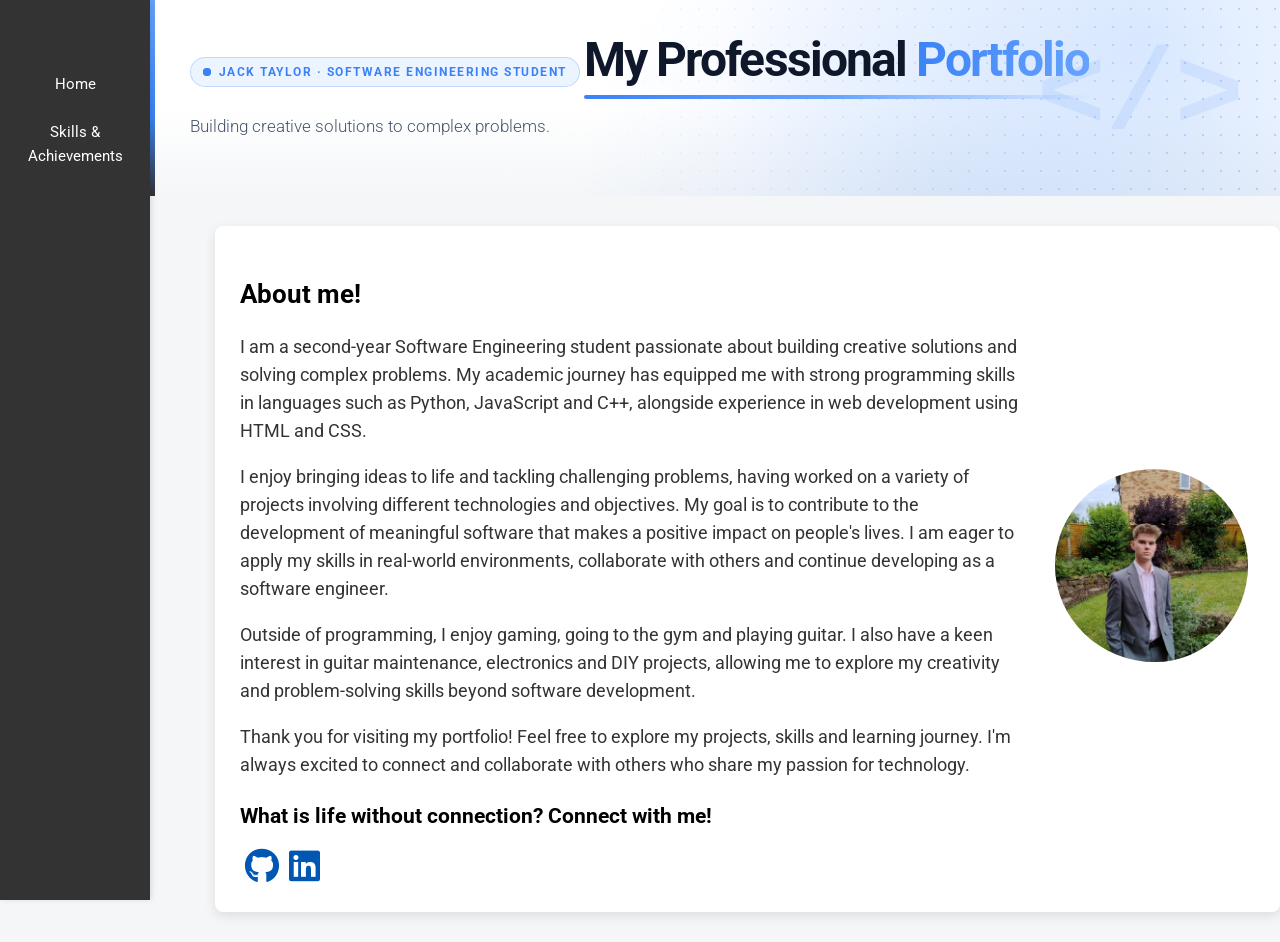
<file: index.html>
<!DOCTYPE html>
<html lang="en">
<head>
    <meta charset="UTF-8">
    <meta name="viewport" content="width=device-width, initial-scale=1.0">
    <title>Professional Portfolio - Home</title>
    <link rel="stylesheet" href="homestyle.css">
    <link rel="stylesheet" href="https://cdnjs.cloudflare.com/ajax/libs/font-awesome/6.5.0/css/all.min.css">

</head>
<body>
  <header class="page-header">
    <div class="header-inner">
      <p class="header-eyebrow"><span class="status-dot" aria-hidden="true"></span>Jack Taylor &middot; Software Engineering Student</p>
      <h1>My Professional <span class="header-accent">Portfolio</span></h1>
      <p class="header-tagline">Building creative solutions to complex problems.</p>
    </div>
    <span class="header-mark" aria-hidden="true">&lt;/&gt;</span>
  </header>
<nav class="sidebar">
  <ul>
    <li><a class="navButton" href="index.html">Home</a></li>
    <li><a class="navButton" href="skills.html">Skills & Achievements</a></li>
  </ul>
</nav>

    <div class="container">
        <div class="profile-section">
    <div class="profile-text">
    <h2>About me!</h2>
    <p>I am a second-year Software Engineering student passionate about building creative solutions and solving complex problems. My academic journey has equipped me with strong programming skills in languages such as Python, JavaScript and C++, alongside experience in web development using HTML and CSS.</p>
    <p>I enjoy bringing ideas to life and tackling challenging problems, having worked on a variety of projects involving different technologies and objectives. My goal is to contribute to the development of meaningful software that makes a positive impact on people's lives. I am eager to apply my skills in real-world environments, collaborate with others and continue developing as a software engineer.</p>
    <p>Outside of programming, I enjoy gaming, going to the gym and playing guitar. I also have a keen interest in guitar maintenance, electronics and DIY projects, allowing me to explore my creativity and problem-solving skills beyond software development.</p>
    <p>Thank you for visiting my portfolio! Feel free to explore my projects, skills and learning journey. I'm always excited to connect and collaborate with others who share my passion for technology.</p>
    <h3>What is life without connection? Connect with me!</h3>

    <div class="socialButtons">
        <div class="github">
            <a href="https://github.com/Jaquo" target="_blank">
        <i class="fab fa-github fa-2x"></i> </div>
      </a>
      <div class="linkedin">
      <a href="https://www.linkedin.com/in/jack-taylor-2702142a2/" target="_blank">
        <i class="fab fa-linkedin fa-2x"></i> </div>
      </a>
    </div>
    </div>

  <div class="profile-image">
    <img src="1721677497199.jpg" alt="Professional Headshot">
  </div>
</div>
        </div>
    </div>
    <script src="scroll-reveal.js"></script>
</body>
</html>
</file>
<file: homestyle.css>
/* Import Google Fonts */
@import url('https://fonts.googleapis.com/css2?family=Roboto:wght@300;400;700&display=swap');

*,
*::before,
*::after {
    box-sizing: border-box;
}

@keyframes wobble-vertical {
  16.65% { transform: translateY(8px); }
  33.3%  { transform: translateY(-6px); }
  49.95% { transform: translateY(4px); }
  66.6%  { transform: translateY(-2px); }
  83.25% { transform: translateY(1px); }
  100%   { transform: translateY(0); }
}


html {
    margin: 0;
    padding: 0;
}

body {
    font-family: 'Roboto', Arial, sans-serif;
    margin: 0;
    padding: 0;
    background: #f4f6f8;
    color: #333;
    line-height: 1.6;
}

header {
  position: relative;
  overflow: hidden;
  isolation: isolate;
  margin-left: 150px;
  padding: 34px 40px 30px;
  background:
    radial-gradient(circle at 88% 20%, rgba(102, 163, 255, 0.22), transparent 42%),
    radial-gradient(circle at 70% 120%, rgba(59, 130, 246, 0.12), transparent 45%),
    linear-gradient(to bottom, #fff 0%, #fff 55%, #f4f6f8 100%);
  color: #0f172a;
  padding-bottom: 56px;
}

/* Faint dot grid that fades out towards the left */
header::after {
  position: absolute;
  inset: 0;
  z-index: -1;
  background-image: radial-gradient(rgba(59, 130, 246, 0.28) 1px, transparent 1px);
  background-size: 18px 18px;
  -webkit-mask-image: linear-gradient(to left, #000 0%, transparent 65%);
  mask-image: linear-gradient(to left, #000 0%, transparent 65%);
  content: "";
}

header::before {
  position: absolute;
  inset: 0 auto 0 0;
  width: 5px;
  background: linear-gradient(to bottom, #66a3ff, #3b82f6 60%, #333);
  content: "";
}

.header-inner {
  position: relative;
  max-width: 900px;
  animation: header-rise 0.8s cubic-bezier(0.2, 0.7, 0.2, 1) both;
}

.header-eyebrow {
  display: inline-flex;
  align-items: center;
  gap: 8px;
  margin: 0 0 12px;
  padding: 4px 12px;
  font-size: 0.78rem;
  font-weight: 700;
  letter-spacing: 0.12em;
  text-transform: uppercase;
  color: #3b82f6;
  background: rgba(102, 163, 255, 0.12);
  border: 1px solid rgba(59, 130, 246, 0.25);
  border-radius: 999px;
}

.status-dot {
  position: relative;
  width: 8px;
  height: 8px;
  border-radius: 50%;
  background: #3b82f6;
}

.status-dot::after {
  position: absolute;
  inset: 0;
  border-radius: 50%;
  background: #3b82f6;
  animation: dot-pulse 2s ease-out infinite;
  content: "";
}

header h1 {
  position: relative;
  display: inline-block;
  margin: 0;
  padding: 0 0 12px;
  font-size: clamp(1.9rem, 4.2vw, 3rem);
  font-weight: 700;
  letter-spacing: -0.04em;
  line-height: 1.1;
  color: #0f172a;
}

/* Underline that draws itself in on page load */
header h1::after {
  position: absolute;
  left: 0;
  bottom: 0;
  width: 100%;
  height: 4px;
  border-radius: 4px;
  background: linear-gradient(to right, #3b82f6, #66a3ff, rgba(102, 163, 255, 0));
  transform-origin: left center;
  animation: underline-draw 1s 0.35s cubic-bezier(0.2, 0.7, 0.2, 1) both;
  content: "";
}

.header-accent {
  background: linear-gradient(100deg, #3b82f6 0%, #66a3ff 50%, #3b82f6 100%);
  background-size: 200% auto;
  -webkit-background-clip: text;
  background-clip: text;
  -webkit-text-fill-color: transparent;
  color: #3b82f6;
  animation: accent-shimmer 6s linear infinite;
}

.header-tagline {
  margin: 14px 0 0;
  font-size: 1.05rem;
  font-weight: 300;
  color: #475569;
}

.header-mark {
  position: absolute;
  top: 50%;
  right: 36px;
  z-index: -1;
  transform: translateY(-50%);
  font-family: "Courier New", monospace;
  font-size: clamp(4rem, 9vw, 7.5rem);
  font-weight: 700;
  line-height: 1;
  color: rgba(59, 130, 246, 0.1);
  user-select: none;
  pointer-events: none;
}

@keyframes header-rise {
  from { opacity: 0; transform: translateY(14px); }
  to   { opacity: 1; transform: translateY(0); }
}

@keyframes underline-draw {
  from { transform: scaleX(0); }
  to   { transform: scaleX(1); }
}

@keyframes accent-shimmer {
  to { background-position: -200% center; }
}

@keyframes dot-pulse {
  0%   { transform: scale(1); opacity: 0.6; }
  100% { transform: scale(2.8); opacity: 0; }
}

@media (prefers-reduced-motion: reduce) {
  .header-inner,
  header h1::after,
  .header-accent,
  .status-dot::after {
    animation: none;
  }
}


nav {
  position: fixed;
  top: 0;
  left: 0;
  width: 150px;
  height: 100vh;
  background-color: #333;
  padding-top: 60px;
  box-shadow: 2px 0 5px rgba(0,0,0,0.1);

  display: flex;
  flex-direction: column;
  align-items: center; /* centers children horizontally */
}

.sidebar ul {
  padding: 0;
  margin: 0;
  list-style-type: none;

  display: flex;
  flex-direction: column;
  align-items: center; /* centers buttons inside the list */
}

.nav ul {
  list-style-type: none;
  padding: 0;
  margin: 0;
}

.nav li {
  margin: 20px 0;
}

.nav a {
  display: flex;
  color: #fff;
  text-decoration: none;
  padding: 12px 20px;
  transition: background-color 0.3s ease;

}

.navButton {
  background-color: #333;
  color: white;
  padding: 7px 10px;
  margin: 5px 0;
  text-align: center;
  text-decoration: none;
  border-radius: 5px;
  font-size: 15px;
  width: 126px;
  display: block;
  overflow-wrap: break-word;

  background-image: linear-gradient(to right, #66a3ff 0%, #66a3ff 100%);
  background-repeat: no-repeat;
  background-origin: border-box;
  background-position: left center;
  background-size: 0% 100%;
  transition: background-size 0.4s ease;
}

.navButton:hover,
.navButton:focus {
  background-size: 100% 100%;
  text-decoration: none;
}

.container {
    max-width: 1100px;
    margin: 30px auto;
    padding: 25px;
    background: #fff;
    box-shadow: 0 4px 12px rgba(0,0,0,0.1);
    border-radius: 8px;
    margin-left: 215px;
}

h1, h2, h3 {
    color: #000000;
    margin-bottom: 15px;
}

h1 {

    padding-top: 10px;
    padding-bottom: 10px;
}


ul {
    padding-left: 20px;
}

.profile-section {
    display: flex;
    align-items: center;
    gap: 30px;
    flex-wrap: wrap;
}

.profile-text {
    flex: 2;
    font-size: 1.1em;
}


.profile-image img {
    object-fit: cover;
    border-radius: 50%;
    width: 100%;
    max-width: 200px;
    height: auto;
    flex: 1;
    align-items: center;
    padding-right: 7px;
    
    

}

.socialButtons {
  display: flex;
  flex-direction: row;
  -webkit-tap-highlight-color: transparent;
  transform: translateZ(0);
  -webkit-font-smoothing: antialiased;
  -moz-osx-font-smoothing: grayscale;
}

.github {

    padding-right: 10px;
    padding-left: 5px
}



.github:hover {
  display: inline-block;

  -webkit-tap-highlight-color: transparent;
  transform: translateZ(0);
  -webkit-font-smoothing: antialiased;
  -moz-osx-font-smoothing: grayscale;
  animation-name: wobble-vertical;
  animation-duration: 1s;
  animation-timing-function: ease-in-out;
  animation-iteration-count: 1;

}

.linkedin:hover {
  display: inline-block;

  -webkit-tap-highlight-color: transparent;
  transform: translateZ(0);
  -webkit-font-smoothing: antialiased;
  -moz-osx-font-smoothing: grayscale;
  animation-name: wobble-vertical;
  animation-duration: 1s;
  animation-timing-function: ease-in-out;
  animation-iteration-count: 1;

}



a {
    color: #0056b3;
    text-decoration: none;
}
a:hover {
    text-decoration: underline;
}

html.scroll-reveal .reveal-on-scroll {
  opacity: 0;
  transform: translateY(24px);
  transition: opacity 700ms ease, transform 700ms ease;
}

html.scroll-reveal .reveal-on-scroll.is-visible {
  opacity: 1;
  transform: translateY(0);
}

@media (prefers-reduced-motion: reduce) {
  html.scroll-reveal .reveal-on-scroll {
    opacity: 1;
    transform: none;
    transition: none;
  }
}

@media (max-width: 700px) {
    header {
        margin-left: 0;
        padding: 24px 20px 22px;
    }

    .header-mark {
        display: none;
    }

    nav {
        position: static;
        width: 100%;
        height: auto;
        padding: 8px 12px;
        box-shadow: 0 2px 5px rgba(0,0,0,0.1);
    }

    .sidebar ul {
        flex-direction: row;
        justify-content: center;
        flex-wrap: wrap;
        gap: 4px;
    }

    .navButton {
        width: auto;
        max-width: none;
        margin: 4px;
        padding: 8px 12px;
    }

    .container {
        width: auto;
        margin: 16px;
        padding: 16px;
    }

    .profile-section {
        flex-direction: column;
        align-items: flex-start;
        gap: 16px;
    }

    .profile-image img {
        max-width: min(200px, 100%);
    }
}
</file>
